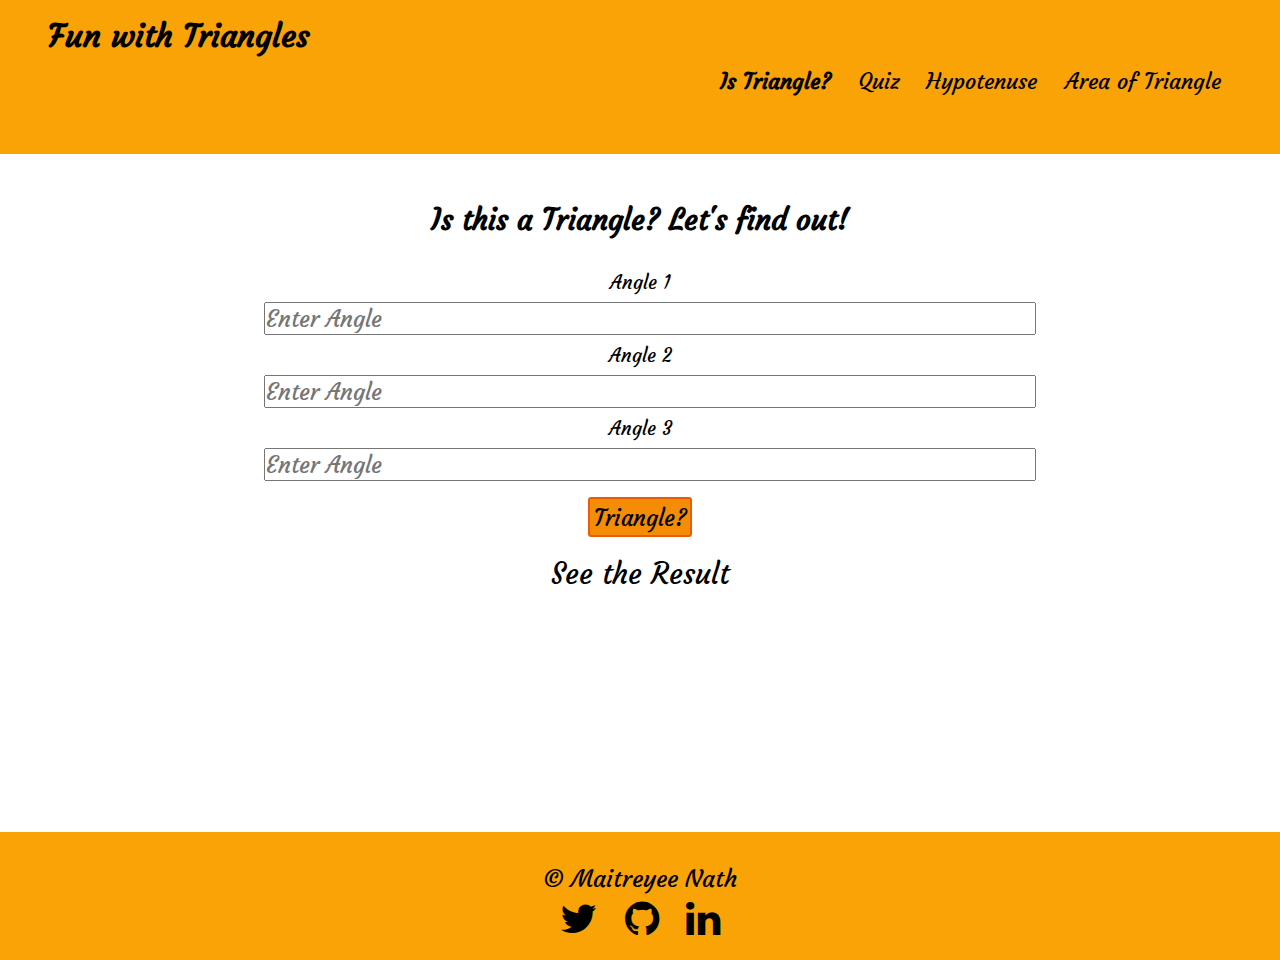
<file: index.html>
<!DOCTYPE html>
<html lang="en">
<head>
    <meta charset="UTF-8">
    <meta http-equiv="X-UA-Compatible" content="IE=edge">
    <meta name="viewport" content="width=device-width, initial-scale=1.0">
    <title>Triangles and You</title>
    <link rel="stylesheet" href="./style.css">
    <link rel="stylesheet" href="https://cdnjs.cloudflare.com/ajax/libs/font-awesome/4.7.0/css/font-awesome.min.css">
</head>
<body>
    <div class="header">
        <h1>Fun with Triangles</h1>
        <nav>
            <ul class="nav-item">
                <li><a href="#" class="active">Is Triangle?</a></li>
                <li><a href="Quiz.html">Quiz</a></li>
                <li><a href="CalculateHypotenuse.html">Hypotenuse</a></li>
                <li><a href="CalculateArea.html">Area of Triangle</a></li>

            </ul>
        </nav>
    </div>
    <div class="main">
        
        <h2 class="sub-heading"> Is this a Triangle? Let's find out!</h2>
        <label for="angle1">Angle 1
        <input type="number" class="angle inputbox" placeholder="Enter Angle"></label>
        <label for="angle2">Angle 2
        <input type="number" class="angle inputbox" placeholder="Enter Angle"></label>
        <label for="angle3">Angle 3
        <input type="number" class="angle inputbox" placeholder="Enter Angle"></label>
        <button id="btn-is-triangle" class="btn">Triangle?</button>
        <div id="result-is-triangle" class="result">See the Result</div>
        
    </div>
    <footer>
        <p>&copy; Maitreyee Nath</p>
        <ul>
            <li class="social-icon"><a href="https://twitter.com/maitreyee__nath" target="__blank"><i class="fa fa-twitter"></i></a></li>
                <li class="social-icon"><a href="https://github.com/mnath30" target="__blank"><i class="fa fa-github"></i></a></li>
                <li class="social-icon"><a href="https://www.linkedin.com/in/maitreyee-nath-211096127?lipi=urn%3Ali%3Apage%3Ad_flagship3_profile_view_base_contact_details%3BZcCecq5VS%2BKX4%2FTk0FLFKw%3D%3D" target="__blank"><i class="fa fa-linkedin"></i></a></li>
        </ul>
    </footer>
    <script src="isTriangle.js"></script>
</body>

</html>
</file>
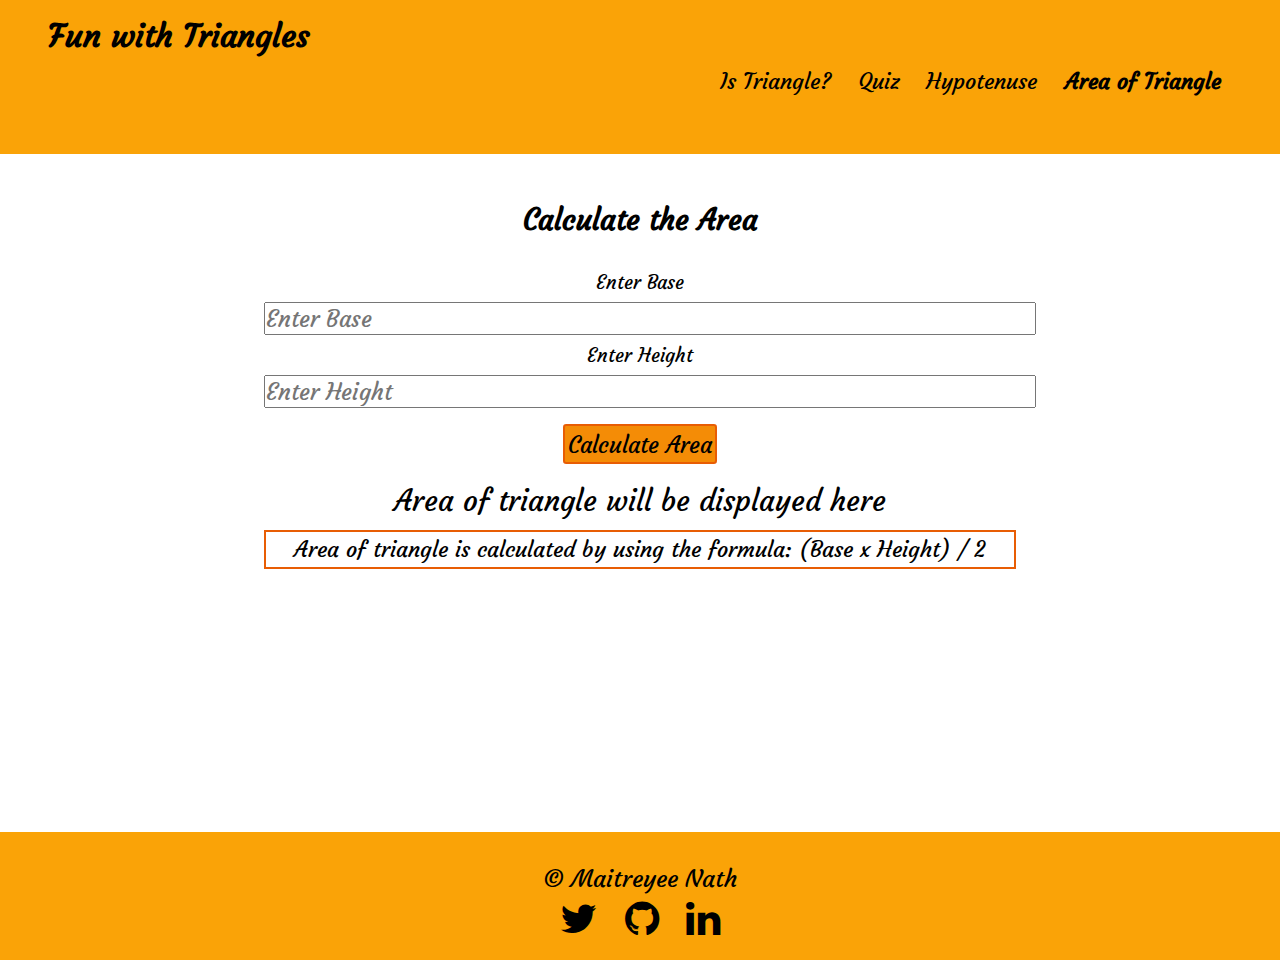
<file: CalculateArea.html>
<!DOCTYPE html>
<html lang="en">
<head>
    <meta charset="UTF-8">
    <meta http-equiv="X-UA-Compatible" content="IE=edge">
    <meta name="viewport" content="width=device-width, initial-scale=1.0">
    <title>Triangles and You</title>
    <link rel="stylesheet" href="./style.css">
    <link rel="stylesheet" href="https://cdnjs.cloudflare.com/ajax/libs/font-awesome/4.7.0/css/font-awesome.min.css">
</head>
<body>
    <div class="header">
        <h1>Fun with Triangles</h1>
        <nav><ul class="nav-item">
            <li ><a href="index.html">Is Triangle?</a></li>
            <li ><a href="Quiz.html">Quiz</a></li>
            <li ><a href="CalculateHypotenuse.html">Hypotenuse</a></li>
            <li ><a href="#" class="active">Area of Triangle</a></li></ul>
        </nav>
    </div>
    <div class="main">
        <h2 class="sub-heading">Calculate the Area</h2>
        <label for="area-base">Enter Base
        <input type="number" class="area-input inputbox" placeholder="Enter Base">
        </label>
        <label for="area-height">Enter Height
        <input type="number" class="area-input inputbox" placeholder="Enter Height">
        </label>
        <button id="btn-area" class="btn">Calculate Area</button>
        <div class="result" id="area-result">Area of triangle will be displayed here</div>
        <div class="formula">
            Area of triangle is calculated by using the formula: (Base x Height) / 2 
        </div>
    </div>
    <footer>
        <p>&copy; Maitreyee Nath</p>
        <ul>
            <li class="social-icon"><a href="https://twitter.com/maitreyee__nath" target="__blank"><i class="fa fa-twitter"></i></a></li>
            <li class="social-icon"><a href="https://github.com/mnath30" target="__blank"><i class="fa fa-github"></i></a></li>
            <li class="social-icon"><a href="https://www.linkedin.com/in/maitreyee-nath-211096127?lipi=urn%3Ali%3Apage%3Ad_flagship3_profile_view_base_contact_details%3BZcCecq5VS%2BKX4%2FTk0FLFKw%3D%3D" target="__blank"><i class="fa fa-linkedin"></i></a></li>
        </ul>
    </footer>
    <script src="./area.js"></script>
    
    
</body>
</html>
</file>
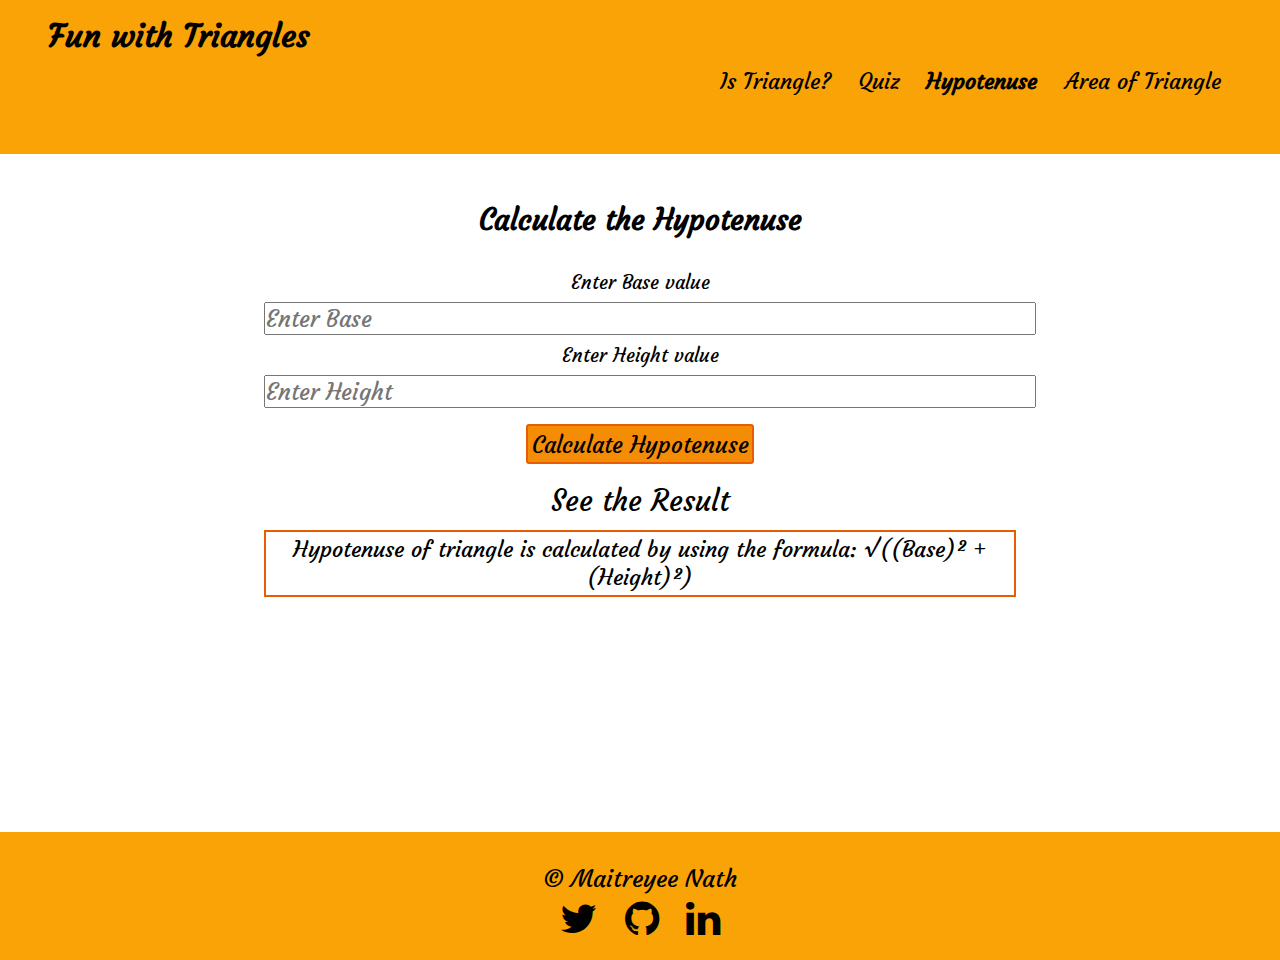
<file: CalculateHypotenuse.html>
<!DOCTYPE html>
<html lang="en">

<head>
    <meta charset="UTF-8">
    <meta http-equiv="X-UA-Compatible" content="IE=edge">
    <meta name="viewport" content="width=device-width, initial-scale=1.0">
    <title>Triangles and You</title>
    <link rel="stylesheet" href="./style.css">
    <link rel="stylesheet" href="https://cdnjs.cloudflare.com/ajax/libs/font-awesome/4.7.0/css/font-awesome.min.css">
</head>

<body>
    <div class="header">
        <h1>Fun with Triangles</h1>
        <nav><ul class="nav-item"> 
            <li><a href="index.html">Is Triangle?</a></li>
            <li><a href="Quiz.html">Quiz</a></li>
            <li><a href="#" class="active">Hypotenuse</a></li>
            <li><a href="CalculateArea.html">Area of Triangle</a></li>
            </ul>
        </nav>
    </div>

    <div class="main">
        <h2 class="sub-heading">Calculate the Hypotenuse</h2>
        <label for="base">Enter Base value
            <input type="number" class="hypotenuseinput inputbox" placeholder="Enter Base">
        </label>
        <label for="height">Enter Height value
            <input type="number" class="hypotenuseinput inputbox" placeholder="Enter Height">
        </label>
        <button id="btn-hypotenuse" class="btn">Calculate Hypotenuse</button>
        <div id="result-hypotenuse" class="result">See the Result</div>
        <div class="formula">
            Hypotenuse of triangle is calculated by using the formula: √((Base)² + (Height)²)
        </div>
    </div>
    <footer>
        <p>&copy; Maitreyee Nath</p>
        <ul>
            <li class="social-icon"><a href="https://twitter.com/maitreyee__nath" target="__blank"><i class="fa fa-twitter"></i></a></li>
            <li class="social-icon"><a href="https://github.com/mnath30" target="__blank"><i class="fa fa-github"></i></a></li>
            <li class="social-icon"><a href="https://www.linkedin.com/in/maitreyee-nath-211096127?lipi=urn%3Ali%3Apage%3Ad_flagship3_profile_view_base_contact_details%3BZcCecq5VS%2BKX4%2FTk0FLFKw%3D%3D" target="__blank"><i class="fa fa-linkedin"></i></a></li>
        </ul>
    </footer>
    <script src="./hypotenuse.js"></script>

</body>

</html>
</file>
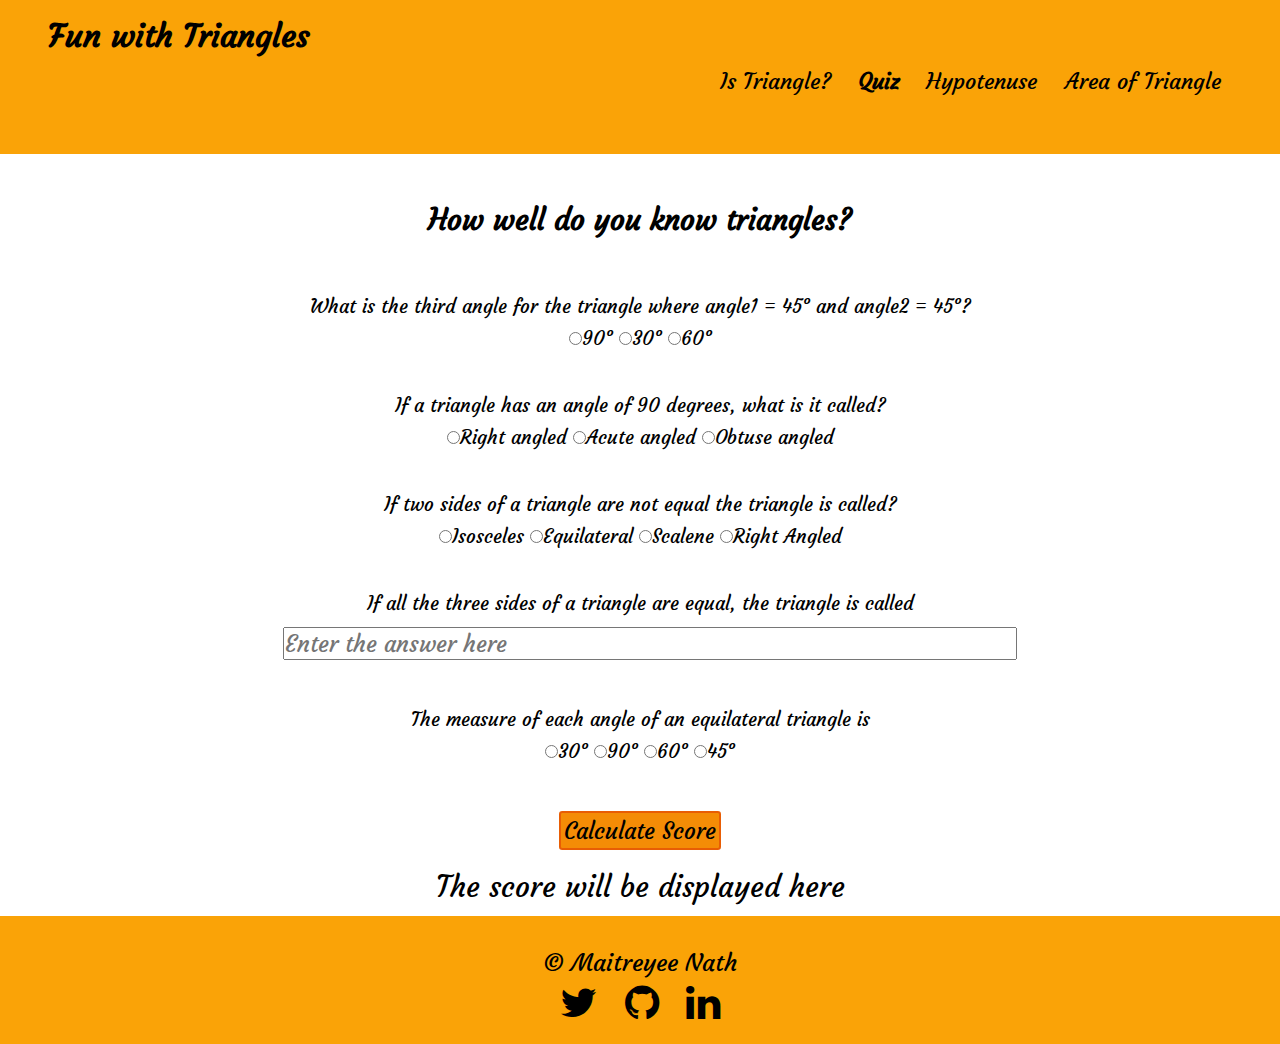
<file: Quiz.html>
<!DOCTYPE html>
<html lang="en">

<head>
    <meta charset="UTF-8">
    <meta http-equiv="X-UA-Compatible" content="IE=edge">
    <meta name="viewport" content="width=device-width, initial-scale=1.0">
    <title>Triangles and You</title>
    <link rel="stylesheet" href="./style.css">
    <link rel="stylesheet" href="https://cdnjs.cloudflare.com/ajax/libs/font-awesome/4.7.0/css/font-awesome.min.css">
</head>

<body>
    <div class="header">
        <h1>Fun with Triangles</h1>
        <nav><ul class="nav-item">
            <li ><a href="index.html">Is Triangle?</a></li>
            <li ><a href="#" class="active">Quiz</a></li>
            <li ><a href="CalculateHypotenuse.html">Hypotenuse</a></li>
            <li ><a href="CalculateArea.html">Area of Triangle</a></li></ul>
        </nav>
    </div>
    <div class="main">
        <h2 class="sub-heading">How well do you know triangles?</h2>
        <form >
            <div class="question">
                <label for="question1">What is the third angle for the triangle where angle1 = 45° and angle2 = 45°?<br>
                    <input type="radio" name="question1" value="90">90°
                    <input type="radio" name="question1" value="30">30°
                    <input type="radio" name="question1" value="60">60°
                </label>
            </div>

            <div class="question">
                <label for="question2"> If a triangle has an angle of 90 degrees, what is it called?<br>
                    <input type="radio" name="question2" value="right angled">Right angled
                    <input type="radio" name="question2" value="acute angled">Acute angled
                    <input type="radio" name="question2" value="obtuse angled">Obtuse angled
                </label>
            </div>

            <div class="question">
                <label for="question3">If two sides of a triangle are not equal the triangle is called?<br>
                    <input type="radio" name="question3" value="isosceles">Isosceles
                    <input type="radio" name="question3" value="equilateral">Equilateral
                    <input type="radio" name="question3" value="scalene">Scalene
                    <input type="radio" name="question3" value="right angled">Right Angled
                </label>
            </div>

            <div class="question">
                <label for="question4">If all the three sides of a triangle are equal, the triangle is called<br>
                    <input type="text" id="quest4" placeholder="Enter the answer here" name="question4" class="inputbox">
                </label>
            </div>

            <div class="question">
                <label for="question5">The measure of each angle of an equilateral triangle is<br>
                    <input type="radio" name="question5" value="30">30°
                    <input type="radio" name="question5" value="90">90°
                    <input type="radio" name="question5" value="60">60°
                    <input type="radio" name="question5" value="45">45°
                </label>
            </div>
        </form>
        <button id="triangle-quiz" class="btn">Calculate Score</button>
        <div id="quiz-result" class="result">The score will be displayed here</div>

        
    </div>
    <footer>
        <p>&copy; Maitreyee Nath</p>
            <ul>
                <li class="social-icon"><a href="https://twitter.com/maitreyee__nath" target="__blank"><i class="fa fa-twitter"></i></a></li>
                <li class="social-icon"><a href="https://github.com/mnath30" target="__blank"><i class="fa fa-github"></i></a></li>
                <li class="social-icon"><a href="https://www.linkedin.com/in/maitreyee-nath-211096127?lipi=urn%3Ali%3Apage%3Ad_flagship3_profile_view_base_contact_details%3BZcCecq5VS%2BKX4%2FTk0FLFKw%3D%3D" target="__blank"><i class="fa fa-linkedin"></i></a></li>
            </ul>
    </footer>
    <script src="quiz.js"></script>

</body>

</html>
</file>
<file: style.css>
@import url('https://fonts.googleapis.com/css2?family=Courgette&display=swap');

:root{
    --primary-orange:#e85d04;
    --primary-light-orange:#f48c06;
    --light-yellow:#faa307;
    --black:#000000;
}

*{
    padding:0;
    margin:0;
    font-family: 'Courgette', cursive, 'Serif';  

}
.header{
    background-color: var(--light-yellow);
    padding:1rem 3rem 3rem 3rem;
    margin-bottom: 3rem;
    max-height: fit-content;
    overflow: auto;

    
}
.main{
    text-align: center;
    width:60%;
    margin:auto;
    font-size:larger;
    min-height: 70vh;
    
}
.sub-heading{
    padding-bottom: 2rem;
}

a{
    text-decoration:none;
    color:var(--black);
}
a:hover{
    font-weight: bolder;
}
.active{
    font-weight: bolder;
}
.nav-item{
    text-align: right;
}


li{
    list-style:none;
    display:inline;
    padding:0.2rem;
    margin:0.5rem;
    font-size: 1.4rem;
    
}
nav li{
    display: inline-block;
}

.inputbox{
    display:block;
    margin:0.5rem;
    width:100%;
    font-size:larger;
}

.btn{
    font-size:larger;
    padding:0.2rem;
    margin:0.5rem;
    border-radius: 0.2rem;
    border:2px solid var(--primary-orange);
    background-color: var(--primary-light-orange);
    cursor: pointer;
}
.btn:hover{
    background-color: var(--primary-orange);
    
}
.question{
    margin:1.2rem;
    padding-bottom:1rem;
    line-height:2rem;
}
.result{
    font-size:1.8rem;
    margin:0.5rem;
    padding:0.2rem;

}
.formula{
    font-size:1.4rem ;
    border:2px solid var(--primary-orange);
    padding:0.2rem;
    margin:0.5rem;
}
footer{
    background-color: var(--light-yellow);
    padding:2rem 0 3rem 0;
    height:3rem;
    text-align: center;
}
p{
    font-size: 1.5rem;
}
.social-icon{
    font-size: 2.5rem;
}
</file>
